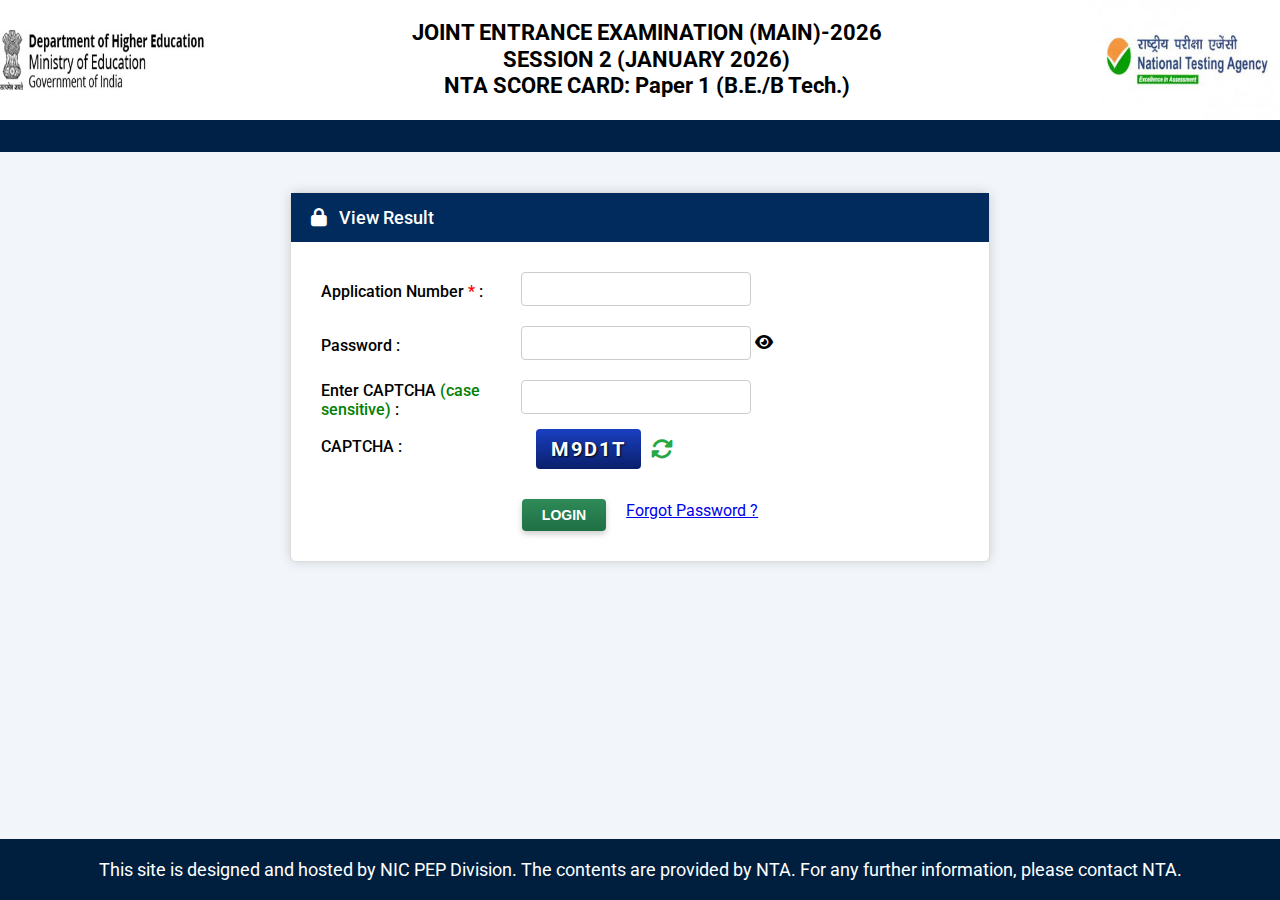
<file: index.html>
<!DOCTYPE html>
<html>
<head>
<title>JEE Main Login</title>
<link rel="stylesheet" href="style.css">
<link rel="stylesheet" href="https://cdnjs.cloudflare.com/ajax/libs/font-awesome/6.5.0/css/all.min.css">
<link href="https://fonts.googleapis.com/css2?family=Roboto:wght@400;500;600&display=swap" rel="stylesheet">
<style>
.logo-left{
  height:60px !important;
  width:auto !important;
}

.logo-right{
  height:120px !important;
  width:auto !important;
}
</style>

</head>

<body>

<div class="topbar">

<img src="logo.png" class="logo-left">

<div class="main-heading">
JOINT ENTRANCE EXAMINATION (MAIN)-2026<br>
SESSION 2 (JANUARY 2026)<br>
NTA SCORE CARD: Paper 1 (B.E./B Tech.)
</div>

<img src="logo2.png" class="logo-right">

</div>

<div class="blue-divider"></div>


<div class="container">
    <form onsubmit="return checkLogin()">

<h2 class="result-heading">
    <span class="lock-box">
        <i class="fa-solid fa-lock"></i>
    </span>
    View Result
</h2>


<div class="form-group">
    <label>Application Number <span style="color:red">*</span> :</label>
    <input type="text" id="roll">
</div>


<div class="form-group">
    <label>Password :</label>
    <div class="input-area">
        <div class="password-wrapper">
   <input type="password" id="dob">
   <span class="toggle-eye" onclick="togglePassword()">
      <i class="fa-solid fa-eye"></i>
   </span>
</div>
        
    </div>
</div>


<div class="form-group">
    <label>
        Enter CAPTCHA 
        <span class="green-text">(case sensitive)</span> :
    </label>
    <input type="text" id="userCaptcha">
</div>
<div id="errorMsg" class="error-box"></div>
<div class="form-group captcha-row">
  <label>CAPTCHA :</label>


<div class="captcha-container">
    <div id="captchaBox"></div>
 <span class="refresh-icon" onclick="generateCaptcha()">
        <i class="fa-solid fa-rotate"></i>
    </span>
</div>
</div>

<div class="login-wrapper">
   <button class="login-btn" id="loginBtn" type="submit">
   <span id="btnText">LOGIN</span>
   <span id="loader" class="loader"></span>
</button>
<a href="#" class="forgot-link">Forgot Password ?</a>
</div>
</div>
</form>




<div class="footer">
    This site is designed and hosted by NIC PEP Division. The contents are provided by NTA. For any further information, please contact NTA.
</div>

<script>

var captcha = "";

function generateCaptcha(){
  var chars = "ABCDEFGHIJKLMNOPQRSTUVWXYZ0123456789";
  captcha = "";
  for(let i=0;i<5;i++){
    captcha += chars[Math.floor(Math.random()*chars.length)];
  }
  document.getElementById("captchaBox").innerHTML = captcha;
}

generateCaptcha();



function resetBtn(){
   const btn = document.getElementById("loginBtn");
   const text = document.getElementById("btnText");
   const loader = document.getElementById("loader");

   btn.disabled = false;
   text.innerText = "LOGIN";
   loader.style.display = "none";
}

function checkLogin(){

   var app = document.getElementById("roll").value;
   var pass = document.getElementById("dob").value;
   var userCaptcha = document.getElementById("userCaptcha").value;

   if(app !== "260310915486"){
      alert("Invalid Application Number");
      return false;
   }

   if(pass !== "password23"){
      alert("Wrong Password");
      return false;
   }

   if(userCaptcha !== captcha){
      alert("Wrong CAPTCHA");
      return false;
   }

   // If all correct → go to result page
   window.location.href="result.html";
   return false;
}



function togglePassword(){
   const pass = document.getElementById("dob");
   const icon = document.querySelector(".toggle-eye i");

   if(pass.type === "password"){
      pass.type = "text";
      icon.classList.remove("fa-eye");
      icon.classList.add("fa-eye-slash");
   }else{
      pass.type = "password";
      icon.classList.remove("fa-eye-slash");
      icon.classList.add("fa-eye");
   }
}


</script>

</body>
</html>
</file>
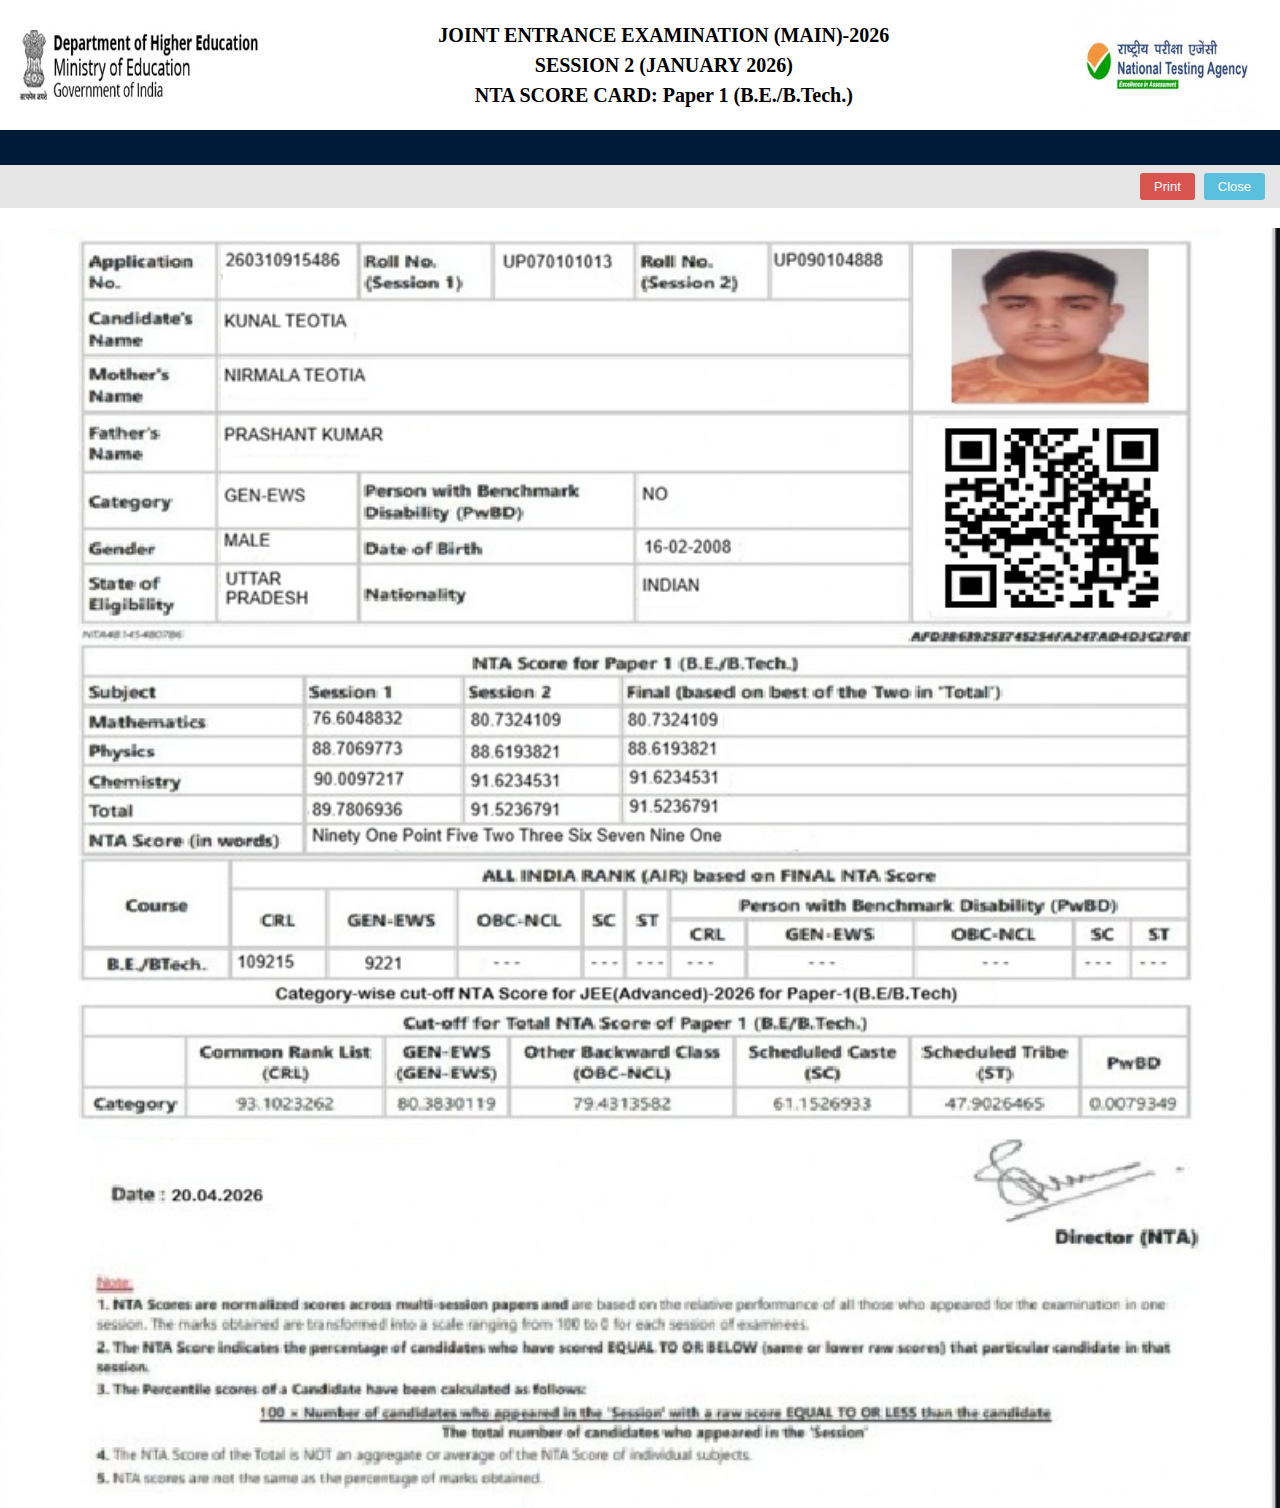
<file: result.html>
<!DOCTYPE html>
<html>
<head>
<meta charset="UTF-8">
<meta name="viewport" content="width=device-width, initial-scale=1.0">
<title>Result</title>

<style>
  *{
  margin:0;
  padding:0;
}

html,body{
    margin:0;
    padding: 0;
    overflow-x: hidden;
}

img{
    max-width:100%;
    height:auto;
    display:block;
}

.titletext{
  font-weight:bold;
  font-size:20px;
  line-height:1.5;
  text-align:center;
}


.topbar{
  display:flex;
  align-items:center;
  justify-content:space-between;
  background:white;
  padding:5px 20px;
  margin:0;
}

.left, .right{
  min-width:180px;
}



.center{
  flex:1;
  text-align:center;
}

.left img{
  height:70px;
}

.right img{
  height:120px;
}


.blue-divider{
  width:100%;
  height:35px;
  background:#001a3a;
  margin-bottom:0;   /* THIS creates gap */
}

/* grey bar */
.button-bar{
  width:100%;
  background:#e6e6e6;
  padding:8px 15px;
  display:flex;
  justify-content:flex-end;
  margin:0;
}

/* remove browser default button look */
button{
  border:none;
  outline:none;
  font-family:Arial;
}

/* RED PRINT */
.print-btn{
  background:#d9534f;
  color:white;
  padding:6px 14px;
  font-size:13px;
  border-radius:3px;
  margin-right:5px;
  cursor:pointer;
}

/* SKY BLUE CLOSE */
.close-btn{
  background:#5bc0de;
  color:white;
  padding:6px 14px;
  font-size:13px;
  border-radius:3px;
  cursor:pointer;
}

@media print {
  .button-bar{
    display:none !important;
  }
}

.result-wrapper{
  width:100%;
  display:flex;
  justify-content:center;
  align-items:center;
  margin-top:20px;
  overflow: hidden;
}

.result-img{
  width:100%;
  height:auto;
}


*{
  box-sizing:border-box;
}

 @media print {

  

  @page {
    size: A4;
    margin: 5mm;
  }

  body{
    margin:0 !important;
    padding:0 !important;
  }

  .topbar{
    padding:5px 10px !important;
  }

  .button-bar{
    display:none !important;
  }

  .blue-divider{
    height:20px !important;
  }

  .result-wrapper{
    margin-top:0 !important;
    page-break-inside: avoid !important;
  }

  .result-img{
    width:100% !important;
    height:auto !important;
    max-height:80vh !important;
    object-fit:contain;
  }

}




</style>

</head>


<body>

  <div class="topbar">

  <div class="left">
    <img src="./logo.png" class="logo">
  </div>

  <div class="center">
    <div class="titletext">
      JOINT ENTRANCE EXAMINATION (MAIN)-2026<br>
      SESSION 2 (JANUARY 2026)<br>
      NTA SCORE CARD: Paper 1 (B.E./B.Tech.)
    </div>
  </div>

  <div class="right">
    <img src="./logo2.png" class="logo right-logo">
  </div>

</div>




<div class="blue-divider"></div> 

<div class="button-bar">
   <div class="button-right">
    <button class="print-btn" onclick="printPage()">Print</button>
<button class="close-btn" onclick="closePage()">Close</button>
   </div>
</div>
 
 



<div class="result-wrapper">
    <img src="./math.png" alt="Result Image" class="result-img">
</div>


<script>
function printPage(){
   window.print();
}

function closePage(){
   window.location.href="index.html";
} 

 
</script>


</body>
</html>
</file>
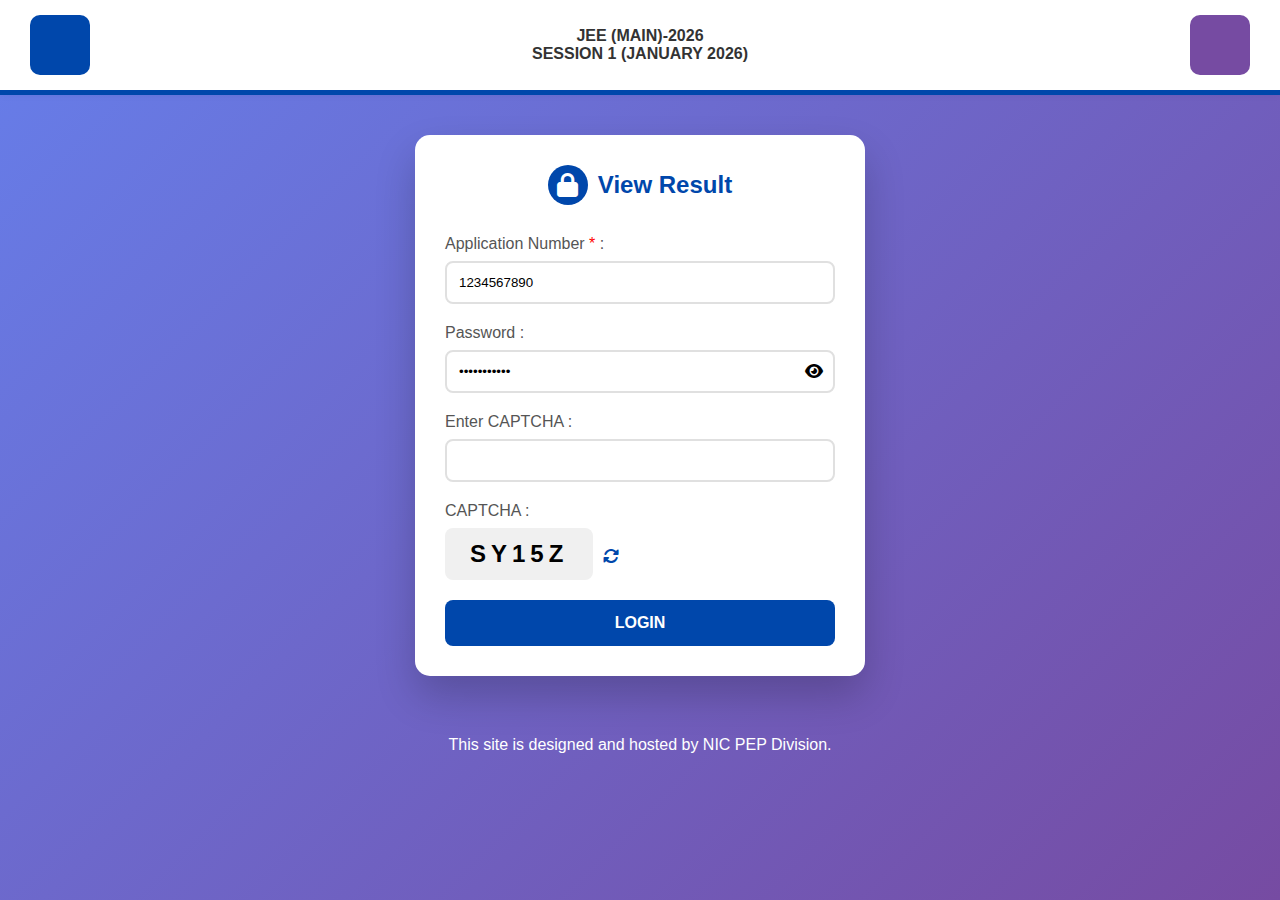
<file: Results26/JEAMAIN2026S1P1/Login.html>
<!DOCTYPE html>
<html>
<head>
    <title>JEE Main Login 2026</title>
    <link rel="stylesheet" href="https://cdnjs.cloudflare.com/ajax/libs/font-awesome/6.5.0/css/all.min.css">
    <style>*{margin:0;padding:0;box-sizing:border-box;font-family:'Segoe UI',sans-serif}body{background:linear-gradient(135deg,#667eea 0%,#764ba2 100%);min-height:100vh;display:flex;flex-direction:column}.topbar{background:white;padding:15px 30px;display:flex;align-items:center;justify-content:space-between;box-shadow:0 2px 10px rgba(0,0,0,0.1)}.logo-left,.logo-right{height:60px;width:60px;background:#0047ab;border-radius:10px}.logo-right{background:#764ba2}.main-heading{text-align:center;font-weight:bold;color:#333}.blue-divider{height:5px;background:#0047ab}.container{background:white;width:90%;max-width:450px;margin:40px auto;padding:30px;border-radius:15px;box-shadow:0 20px 40px rgba(0,0,0,0.2)}.result-heading{text-align:center;color:#0047ab;margin-bottom:30px;font-size:24px;display:flex;align-items:center;justify-content:center;gap:10px}.lock-box{background:#0047ab;color:white;width:40px;height:40px;border-radius:50%;display:flex;align-items:center;justify-content:center}.form-group{margin-bottom:20px}.form-group label{display:block;margin-bottom:8px;font-weight:500;color:#555}.form-group input{width:100%;padding:12px;border:2px solid #e0e0e0;border-radius:8px}.password-wrapper{position:relative}.toggle-eye{position:absolute;right:12px;top:50%;transform:translateY(-50%);cursor:pointer}#captchaBox{background:#f0f0f0;padding:12px 25px;font-size:24px;font-weight:bold;letter-spacing:5px;border-radius:8px;display:inline-block}.refresh-icon{color:#0047ab;cursor:pointer;margin-left:10px}.login-btn{background:#0047ab;color:white;border:none;padding:14px 40px;font-size:16px;font-weight:bold;border-radius:8px;cursor:pointer;width:100%}.login-btn:hover{background:#003380}.footer{text-align:center;color:white;padding:20px}</style>
</head>
<body>
<div class="topbar">
    <div class="logo-left"></div>
    <div class="main-heading">JEE (MAIN)-2026<br>SESSION 1 (JANUARY 2026)</div>
    <div class="logo-right"></div>
</div>
<div class="blue-divider"></div>
<div class="container">
    <form onsubmit="return checkLogin()">
        <h2 class="result-heading"><span class="lock-box"><i class="fa-solid fa-lock"></i></span>View Result</h2>
        <div class="form-group"><label>Application Number <span style="color:red">*</span> :</label><input type="text" id="roll" value="1234567890"></div>
        <div class="form-group"><label>Password :</label><div class="password-wrapper"><input type="password" id="dob" value="password123"><span class="toggle-eye" onclick="togglePassword()"><i class="fa-solid fa-eye"></i></span></div></div>
        <div class="form-group"><label>Enter CAPTCHA :</label><input type="text" id="userCaptcha"></div>
        <div class="form-group"><label>CAPTCHA :</label><div><span id="captchaBox"></span><span class="refresh-icon" onclick="generateCaptcha()"><i class="fa-solid fa-rotate"></i></span></div></div>
        <button class="login-btn" type="submit">LOGIN</button>
    </form>
</div>
<div class="footer">This site is designed and hosted by NIC PEP Division.</div>
<script>
var captcha="";function generateCaptcha(){var c="ABCDEFGHIJKLMNOPQRSTUVWXYZ0123456789";captcha="";for(let i=0;i<5;i++)captcha+=c[Math.floor(Math.random()*c.length)];document.getElementById("captchaBox").innerHTML=captcha;}generateCaptcha();
function togglePassword(){var p=document.getElementById("dob"),i=document.querySelector(".toggle-eye i");p.type=p.type==="password"?"text":"password";i.classList.toggle("fa-eye");i.classList.toggle("fa-eye-slash");}
function checkLogin(){if(document.getElementById("roll").value!=="1234567890"){alert("Invalid Application Number");return false;}if(document.getElementById("dob").value!=="password123"){alert("Wrong Password");return false;}if(document.getElementById("userCaptcha").value!==captcha){alert("Wrong CAPTCHA");return false;}window.location.href="result.html";return false;}
</script>
</body>
</html>
</file>
<file: style.css>
* {
    box-sizing: border-box;
}

body {
    font-family: 'Roboto', sans-serif;
    background-color: #f2f6fb;
    margin: 0;
}


.header{
  background:#0b3c6d;
  color:white;
  padding:15px;
  text-align:center;
  font-size:18px;
  font-weight:bold;
}

.main-heading{
  text-align:center;
  font-weight:bold;
  font-size:22px;
  line-height:1.2;
  margin:0;
}


.container{
    width:700px;
    background:#ffffff;
    margin:40px auto;
    padding:30px;
    border: 1px solid #ddd;
    border-radius:6px;
    box-shadow:0 0 12px rgba(0,0,0,0.15);
    padding: 30px;
    text-align:left;
}

.container h2 {
    background: #002b5c;
    color: white;
    padding: 14px 20px;
    margin: -30px -30px 25px -30px;
    font-size: 18px;
    font-weight: 500;
}


label{
  display:block;
  margin-bottom:5px;
  font-weight:500;
}

input {
    width: 100%;
    padding: 10px;
    margin: 5px 0 15px 0;
    border: 1px solid #999;
    border-radius: 3px;
    font-size: 14px;
    transition: 0.2s;
}

input:focus{
   border-color:#0d6efd;
   box-shadow:0 0 3px rgba(13,110,253,0.5);
}


button{
  background:#2aa84a;
  color:white;
  border:none;
  padding:10px;
  width:100%;
  margin-top:15px;
  cursor:pointer;
}

.footer{
  background: #001f3f;
  color: white;
  text-align:center;
  padding: 20px 0;
  position:fixed;
  bottom:0;
  width:100%;
  font-size:18px; margin-left:0 !important;
   margin-top:40px;
}

button{
  margin-top:10px;
}

#captchaBox{
  background: linear-gradient(#1a3fc1, #091f6b);
  color: white;
  padding:8px 15px;
  font-weight:bold;
  font-size: 20px;
  letter-spacing:2px;
   border-radius:4px;
   text-shadow:1px 1px 2px black;
}

.topbar{
  display:flex;
  align-items:center;
  justify-content: space-between;
  background:white;
  padding:2 20px;
  margin:0;
}

.left, .center, .right{
  flex:1;
}

.left{
  text-align:left;
}

.center{
  text-align:center;
  font-weight:bold;
  font-size:17px;
}

.right{
  text-align:right;
}

.logo{
  height: 80px;
}

.titletext{
  font-weight:bold;
  font-size:22px;
  text-align:center;
  margin:0;
  padding:0;
}

.blue-divider {
    width: 100%;
    height: 32px;
    background-color: #002147;
    margin: 0;
}

.captcha-row {
    display: flex;
    align-items: center;
    gap: 15px;
}

.captcha-row label {
    min-width: 120px;
    text-align: left;
}


.captcha-container{
    display:flex;
    align-items:center;
    gap:10px;
}

.refresh-icon{
    font-size:22px;
    cursor:pointer;
    color:#28a745;
}

.refresh-icon:hover{
    transform: rotate(90deg);
    transition: 0.3s;
}

h2 i {
    margin-right: 8px;
}

.form-group {
    display: flex;
    align-items: center;
}

.form-group label {
    width: 200px;       /* controls alignment */
    font-size: 16px;
}

.form-group input {
    width: 230px;   
    padding: 8px;
    border: 1px solid #ccc;
    border-radius: 4px;
    font-size: 14px;
    transition: 0.3s;
}

.form-group input:focus {
    border-color: #002b5c;
    outline: none;
    box-shadow: 0 0 4px rgba(0,43,92,0.3);
}

.green-text {
    color: green;
    font-weight: 500;
}

.login-wrapper{
   width: 100%;
   margin-top:20px;
   display: flex;
   justify-content: center;
   align-items: center;
   gap: 20px;
   clear: both;
   flex-basis:100%;
}


.login-btn {
   background:linear-gradient(#2e8b57,#1f6f45);
   box-shadow:0 3px 6px rgba(0,0,0,0.2);
   color: white;
   border: none;
   padding: 8px 20px;
   font-size: 14px;
   font-weight: 700;
   border-radius: 4px;
   cursor: pointer;
   display: inline-block;
   width: auto;
}


.login-btn:hover{
   background:linear-gradient(#1f6f45,#2e8b57);
   transform:translateY(-1px);
}


.btn-container {  
  text-align: center;
    margin-top: 20px;
}




.error-box {
    display: none;
    background-color: #f8d7da;
    color: #721c24;
    padding: 10px;
    margin-top: 15px;
    border-radius: 4px;
    text-align: center;
}

@media (max-width: 768px) {
    .container {
        width: 95%;
    }


.input-area{
   display:flex;
   flex-direction:column;
}

.login-wrapper{
    display:flex;
    align-items:center;
    gap:15px;
}

.forgot-link{
   font-size:13px;
   color:#0d6efd;
   margin-top:4px;
   text-decoration:none;
}

.forgot-link:hover{
   text-decoration:underline;
}

.password-wrapper{
   position:relative;
   width:220px;
}

.password-wrapper input{
   width:100%;
   padding-right:35px;
}

.toggle-eye{
   position:absolute;
   right:8px;
   top:50%;
   transform:translateY(-50%);
   color:#666;
   cursor:pointer;
}

.toggle-eye:hover{
   color:#0d6efd;
}

.loader{
   width:18px;
   height:18px;
   border:3px solid white;
   border-top:3px solid transparent;
   border-radius:50%;
   display:none;
   animation:spin 1s linear infinite;
   margin-left:8px;
}

@keyframes spin{
   0%{transform:rotate(0deg);}
   100%{transform:rotate(360deg);}
}

.view-result{
        background: #001f3f;
    color: white;
    padding: 8px 20px;
    display: inline-block;
    text-decoration: none;
    border-radius: 4px;
}


body{
    margin:0;
}

img{
    max-width:100%;
    display: block;
    height:auto;
}



.header{
    background:#0b3d91;
    color:white;
    text-align:center;
    padding:15px;
    font-size:20px;
    font-weight:bold;
}

.header span{
    font-size:14px;
    font-weight:normal;
}



.header {
    display: flex;
    align-items: center;
    justify-content: space-between;
    background: #e5e5e5;
    padding: 10px 20px;
}

/* Prevent image stretching */
.logo-left img,
.logo-right img {
    height: 70px;
    width: auto;
    display: block;
}

/* Fix column spacing */
.logo-left,
.logo-right {
    width: 160px;
}

/* Center text */
.title {
    flex: 1;
    text-align: center;
}

.title h1 {
    margin: 0;
    font-size: 26px;
}

.title h2 {
    margin: 5px 0;
    font-size: 20px;
}

.title p {
    margin: 0;
    font-size: 16px;
}

.header img {
    width: auto !important;
    max-width: 100%;
}

/* HEADER LAYOUT FIX */
.topbar{
  display:flex;
  align-items:center;
  justify-content:space-between;
  background:white;
  padding:10px  20px;
}

.left{
  width:180px;
}

.right{
  width:180px;
  text-align:right;
  margin-right:-20px;
}


.center{
  flex:1;
  text-align:center;
}

.logo{
  height:100px;
  width:auto;
}


/* grey bar */
.button-bar{
  width:100%;
  background:#e6e6e6;
  padding:8px 15px;
  display:flex;
  justify-content:flex-end;
}

/* remove browser default button look */
button{
  border:none;
  outline:none;
  font-family:Arial;
}

/* RED PRINT */
.print-btn{
  background:#d9534f;
  color:white;
  padding:6px 14px;
  font-size:13px;
  border-radius:3px;
  margin-right:5px;
  cursor:pointer;
}

/* SKY BLUE CLOSE */
.close-btn{
  background:#5bc0de;
  color:white;
  padding:6px 14px;
  font-size:13px;
  border-radius:3px;
  cursor:pointer;
}

.result-wrapper{
  width:100%;
  display:flex;
  justify-content:center;
  margin-top:20px;
}

.result-img{
  width:100%;
  max-height:85vh;
  object-fit:contain;
}


.logo-left{
  height:30px;
  width:auto;
}

.logo-right{
  height:60px;
  width:auto;
}
</file>
